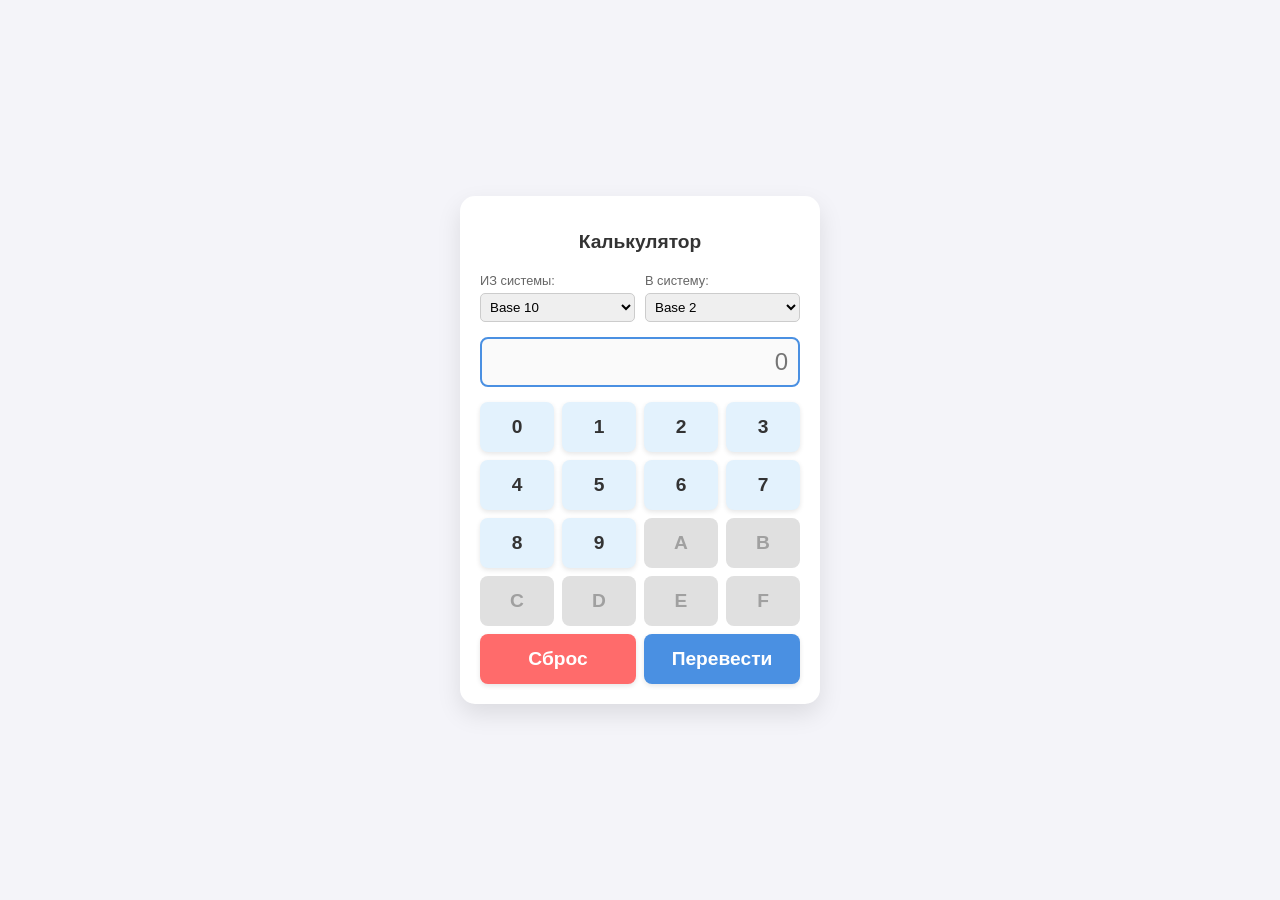
<file: lab2/index.html>
<!DOCTYPE html>
<html lang="ru">
<head>
    <meta charset="UTF-8">
    <meta name="viewport" content="width=device-width, initial-scale=1.0">
    <title>Калькулятор систем счисления</title>
    <link rel="stylesheet" href="style.css">
</head>
<body>

<div class="calculator">
    <h2>Калькулятор</h2>

    <div class="controls">
        <div class="select-group">
            <label for="fromSystem">ИЗ системы:</label>
            <select id="fromSystem"></select>
        </div>
        <div class="select-group">
            <label for="toSystem">В систему:</label>
            <select id="toSystem"></select>
        </div>
    </div>

    <input type="text" id="display" readonly placeholder="0">

    <div class="keypad" id="keypad">
    </div>
</div>

<script src="script.js"></script>

</body>
</html>
</file>
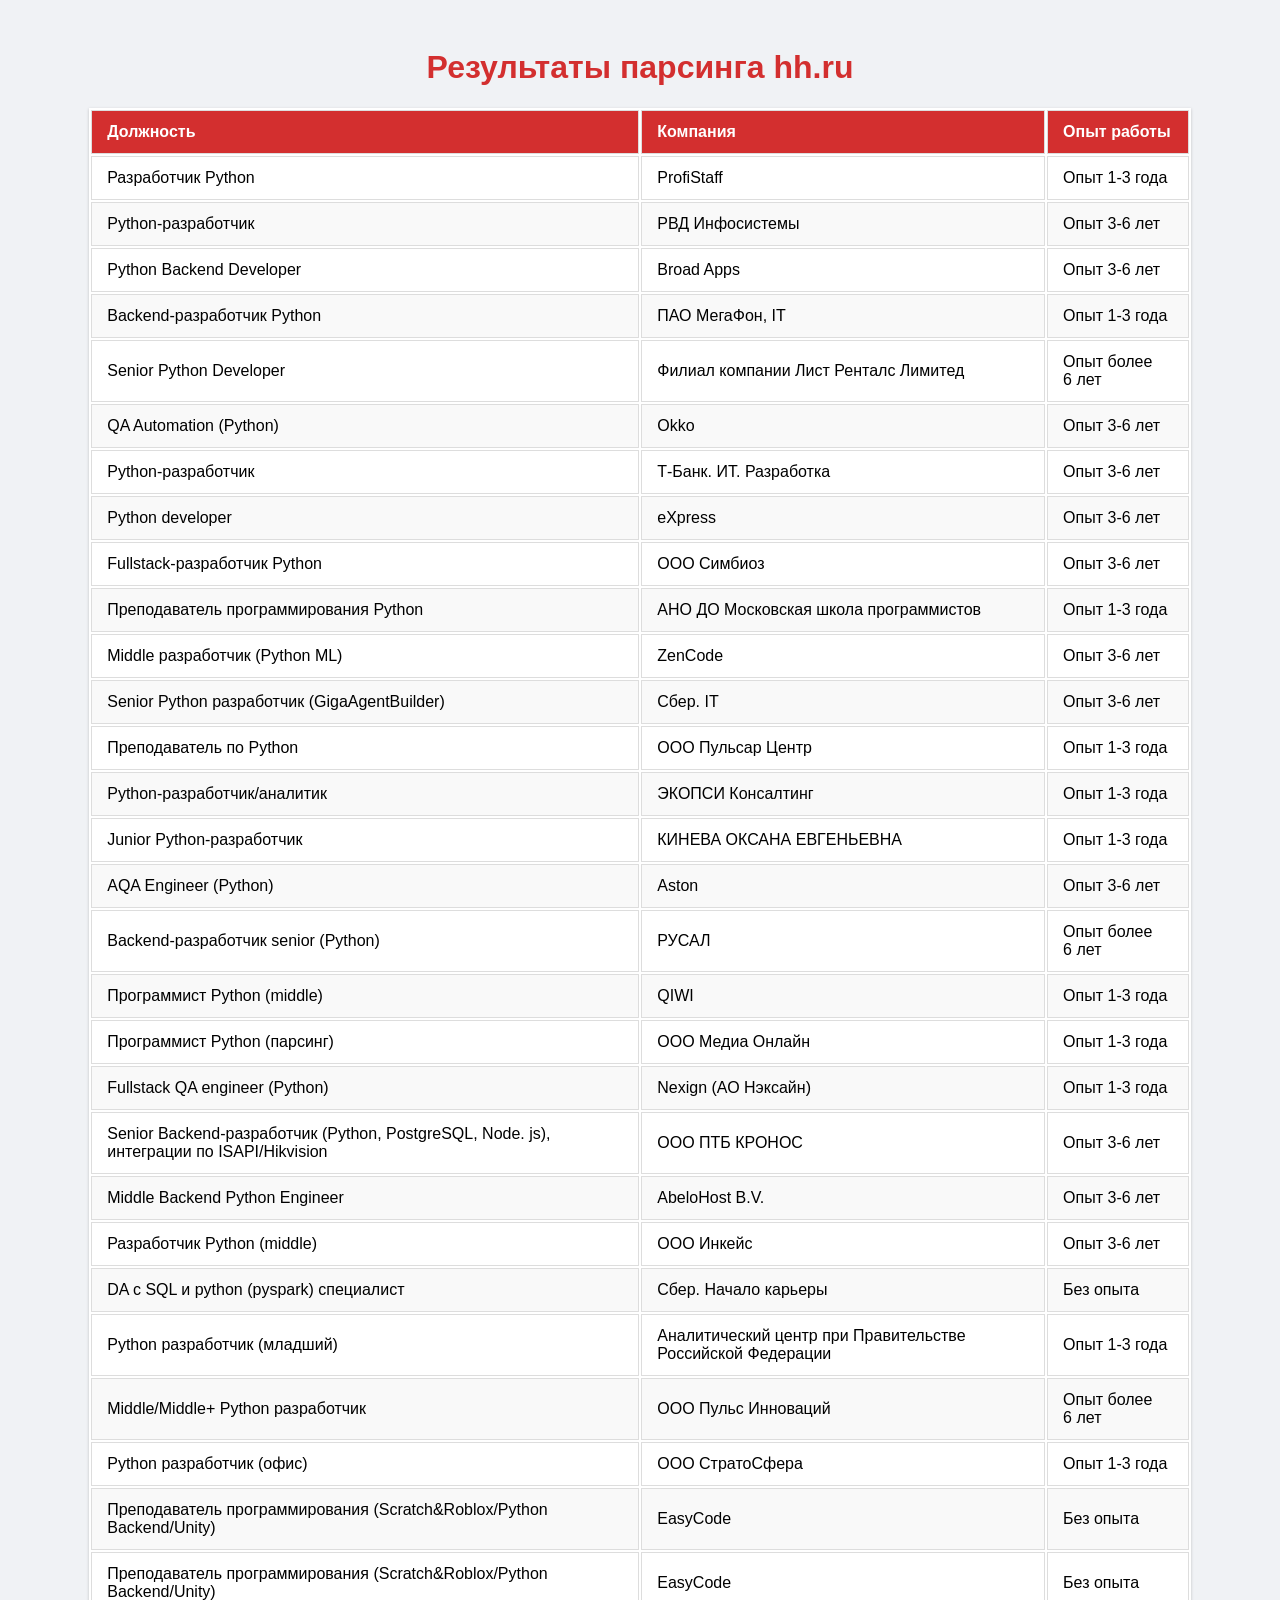
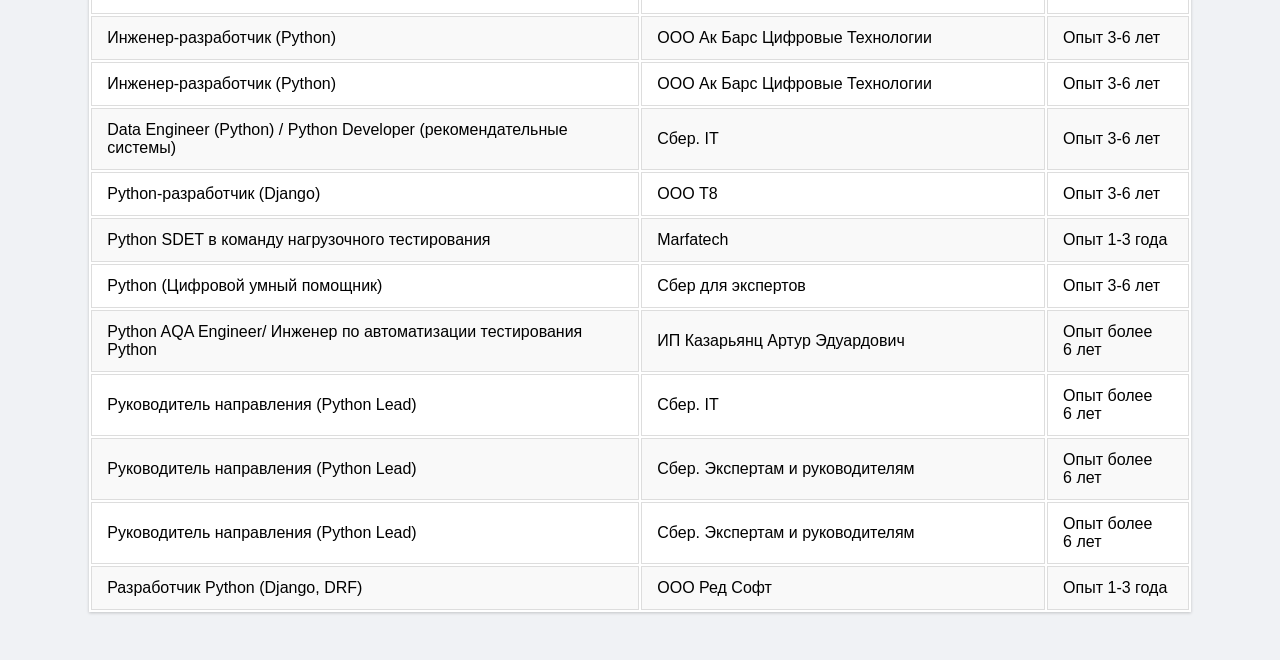
<file: lab4/vacancies_report.html>
<!DOCTYPE html>
<html lang="ru">
<head>
    <meta charset="UTF-8">
    <meta name="viewport" content="width=device-width, initial-scale=1.0">
    <title>Вакансии hh.ru</title>
    <link rel="stylesheet" href="style.css">
</head>
<body>
    <h1>Результаты парсинга hh.ru</h1>
    <table>
        <thead>
            <tr>
                <th>Должность</th>
                <th>Компания</th>
                <th>Опыт работы</th>
            </tr>
        </thead>
        <tbody>
        
            <tr>
                <td>Разработчик Python</td>
                <td>ProfiStaff</td>
                <td>Опыт 1-3 года</td>
            </tr>
        
            <tr>
                <td>Python-разработчик</td>
                <td>РВД Инфосистемы</td>
                <td>Опыт 3-6 лет</td>
            </tr>
        
            <tr>
                <td>Python Backend Developer</td>
                <td>Broad Apps</td>
                <td>Опыт 3-6 лет</td>
            </tr>
        
            <tr>
                <td>Backend-разработчик Python</td>
                <td>ПАО МегаФон, IT</td>
                <td>Опыт 1-3 года</td>
            </tr>
        
            <tr>
                <td>Senior Python Developer</td>
                <td>Филиал компании Лист Ренталс Лимитед</td>
                <td>Опыт более 6 лет</td>
            </tr>
        
            <tr>
                <td>QA Automation (Python)</td>
                <td>Okko</td>
                <td>Опыт 3-6 лет</td>
            </tr>
        
            <tr>
                <td>Python-разработчик</td>
                <td>Т-Банк. ИТ. Разработка</td>
                <td>Опыт 3-6 лет</td>
            </tr>
        
            <tr>
                <td>Python developer</td>
                <td>eXpress</td>
                <td>Опыт 3-6 лет</td>
            </tr>
        
            <tr>
                <td>Fullstack-разработчик Python</td>
                <td>ООО Симбиоз</td>
                <td>Опыт 3-6 лет</td>
            </tr>
        
            <tr>
                <td>Преподаватель программирования Python</td>
                <td>АНО ДО Московская школа программистов</td>
                <td>Опыт 1-3 года</td>
            </tr>
        
            <tr>
                <td>Middle разработчик (Python ML)</td>
                <td>ZenCode</td>
                <td>Опыт 3-6 лет</td>
            </tr>
        
            <tr>
                <td>Senior Python разработчик (GigaAgentBuilder)</td>
                <td>Сбер. IT</td>
                <td>Опыт 3-6 лет</td>
            </tr>
        
            <tr>
                <td>Преподаватель по Python</td>
                <td>ООО Пульсар Центр</td>
                <td>Опыт 1-3 года</td>
            </tr>
        
            <tr>
                <td>Python-разработчик/аналитик</td>
                <td>ЭКОПСИ Консалтинг</td>
                <td>Опыт 1-3 года</td>
            </tr>
        
            <tr>
                <td>Junior Python-разработчик</td>
                <td>КИНЕВА ОКСАНА ЕВГЕНЬЕВНА</td>
                <td>Опыт 1-3 года</td>
            </tr>
        
            <tr>
                <td>AQA Engineer (Python)</td>
                <td>Aston</td>
                <td>Опыт 3-6 лет</td>
            </tr>
        
            <tr>
                <td>Backend-разработчик senior (Python)</td>
                <td>РУСАЛ</td>
                <td>Опыт более 6 лет</td>
            </tr>
        
            <tr>
                <td>Программист Python (middle)</td>
                <td>QIWI</td>
                <td>Опыт 1-3 года</td>
            </tr>
        
            <tr>
                <td>Программист Python (парсинг)</td>
                <td>ООО Медиа Онлайн</td>
                <td>Опыт 1-3 года</td>
            </tr>
        
            <tr>
                <td>Fullstack QA engineer (Python)</td>
                <td>Nexign (АО Нэксайн)</td>
                <td>Опыт 1-3 года</td>
            </tr>
        
            <tr>
                <td>Senior Backend‑разработчик (Python, PostgreSQL, Node. js), интеграции по ISAPI/Hikvision</td>
                <td>ООО ПТБ КРОНОС</td>
                <td>Опыт 3-6 лет</td>
            </tr>
        
            <tr>
                <td>Middle Backend Python Engineer</td>
                <td>AbeloHost B.V.</td>
                <td>Опыт 3-6 лет</td>
            </tr>
        
            <tr>
                <td>Разработчик Python (middle)</td>
                <td>ООО Инкейс</td>
                <td>Опыт 3-6 лет</td>
            </tr>
        
            <tr>
                <td>DA с SQL и python (pyspark) специалист</td>
                <td>Сбер. Начало карьеры</td>
                <td>Без опыта</td>
            </tr>
        
            <tr>
                <td>Python разработчик (младший)</td>
                <td>Аналитический центр при Правительстве Российской Федерации</td>
                <td>Опыт 1-3 года</td>
            </tr>
        
            <tr>
                <td>Middle/Middle+ Python разработчик</td>
                <td>ООО Пульс Инноваций</td>
                <td>Опыт более 6 лет</td>
            </tr>
        
            <tr>
                <td>Python разработчик (офис)</td>
                <td>ООО СтратоСфера</td>
                <td>Опыт 1-3 года</td>
            </tr>
        
            <tr>
                <td>Преподаватель программирования (Scratch&Roblox/Python Backend/Unity)</td>
                <td>EasyCode</td>
                <td>Без опыта</td>
            </tr>
        
            <tr>
                <td>Преподаватель программирования (Scratch&Roblox/Python Backend/Unity)</td>
                <td>EasyCode</td>
                <td>Без опыта</td>
            </tr>
        
            <tr>
                <td>Инженер-разработчик (Python)</td>
                <td>ООО Ак Барс Цифровые Технологии</td>
                <td>Опыт 3-6 лет</td>
            </tr>
        
            <tr>
                <td>Инженер-разработчик (Python)</td>
                <td>ООО Ак Барс Цифровые Технологии</td>
                <td>Опыт 3-6 лет</td>
            </tr>
        
            <tr>
                <td>Data Engineer (Python) / Python Developer (рекомендательные системы)</td>
                <td>Сбер. IT</td>
                <td>Опыт 3-6 лет</td>
            </tr>
        
            <tr>
                <td>Python-разработчик (Django)</td>
                <td>ООО Т8</td>
                <td>Опыт 3-6 лет</td>
            </tr>
        
            <tr>
                <td>Python SDET в команду нагрузочного тестирования</td>
                <td>Marfatech</td>
                <td>Опыт 1-3 года</td>
            </tr>
        
            <tr>
                <td>Python (Цифровой умный помощник)</td>
                <td>Сбер для экспертов</td>
                <td>Опыт 3-6 лет</td>
            </tr>
        
            <tr>
                <td>Python AQA Engineer/ Инженер по автоматизации тестирования Python</td>
                <td>ИП Казарьянц Артур Эдуардович</td>
                <td>Опыт более 6 лет</td>
            </tr>
        
            <tr>
                <td>Руководитель направления (Python Lead)</td>
                <td>Сбер. IT</td>
                <td>Опыт более 6 лет</td>
            </tr>
        
            <tr>
                <td>Руководитель направления (Python Lead)</td>
                <td>Сбер. Экспертам и руководителям</td>
                <td>Опыт более 6 лет</td>
            </tr>
        
            <tr>
                <td>Руководитель направления (Python Lead)</td>
                <td>Сбер. Экспертам и руководителям</td>
                <td>Опыт более 6 лет</td>
            </tr>
        
            <tr>
                <td>Разработчик Python (Django, DRF)</td>
                <td>ООО Ред Софт</td>
                <td>Опыт 1-3 года</td>
            </tr>
        
        </tbody>
    </table>
</body>
</html>
</file>
<file: lab2/style.css>
body {
    font-family: 'Segoe UI', Tahoma, sans-serif;
    background-color: #f4f4f9;
    display: flex;
    justify-content: center;
    align-items: center;
    height: 100vh;
    margin: 0;
}

.calculator {
    background: white;
    padding: 20px;
    border-radius: 15px;
    box-shadow: 0 10px 25px rgba(0,0,0,0.1);
    width: 320px;
}

h2 {
    text-align: center;
    color: #333;
    margin-bottom: 20px;
    font-size: 1.2rem;
}

.controls {
    display: flex;
    gap: 10px;
    margin-bottom: 15px;
}

.select-group {
    flex: 1;
    display: flex;
    flex-direction: column;
}

label {
    font-size: 0.8rem;
    color: #666;
    margin-bottom: 5px;
}

select {
    padding: 5px;
    border-radius: 5px;
    border: 1px solid #ccc;
}

#display {
    width: 100%;
    height: 50px;
    font-size: 1.5rem;
    text-align: right;
    margin-bottom: 15px;
    padding: 5px 10px;
    box-sizing: border-box;
    border: 2px solid #4a90e2;
    border-radius: 8px;
    background-color: #fafafa;
    color: #333;
    cursor: not-allowed;
}

.keypad {
    display: grid;
    grid-template-columns: repeat(4, 1fr);
    gap: 8px;
}

button {
    height: 50px;
    font-size: 1.2rem;
    border: none;
    border-radius: 8px;
    cursor: pointer;
    transition: all 0.2s;
    background-color: #fff;
    box-shadow: 0 2px 5px rgba(0,0,0,0.1);
    color: #333;
    font-weight: bold;
}

button:hover:not(:disabled) {
    transform: translateY(-2px);
    box-shadow: 0 4px 8px rgba(0,0,0,0.15);
}

button:active:not(:disabled) {
    transform: translateY(0);
}

.btn-digit {
    background-color: #e3f2fd;
}

.btn-func {
    background-color: #4a90e2;
    color: white;
    grid-column: span 2;
}

.btn-reset {
    background-color: #ff6b6b;
    color: white;
}

button:disabled {
    background-color: #e0e0e0;
    color: #a0a0a0;
    cursor: default;
    box-shadow: none;
    transform: none;
}
</file>
<file: lab4/style.css>
body {
    font-family: 'Segoe UI', sans-serif; 
    background-color: #f0f2f5; 
    padding: 20px; 
}
h1 {
    color: #d32f2f; 
    text-align: center;
}
table {
    width: 90%; 
    margin: 20px auto; 
    background: white; 
    box-shadow: 0 1px 3px rgba(0,0,0,0.2); 
}
th, td { 
    border: 1px solid #ddd; 
    padding: 12px 15px; 
    text-align: left; 
}
th { 
    background-color: #d32f2f; 
    color: white; 
}
tr:nth-child(even) { 
    background-color: #f9f9f9; 
}
tr:hover { 
    background-color: #f1f1f1; 
}
</file>
